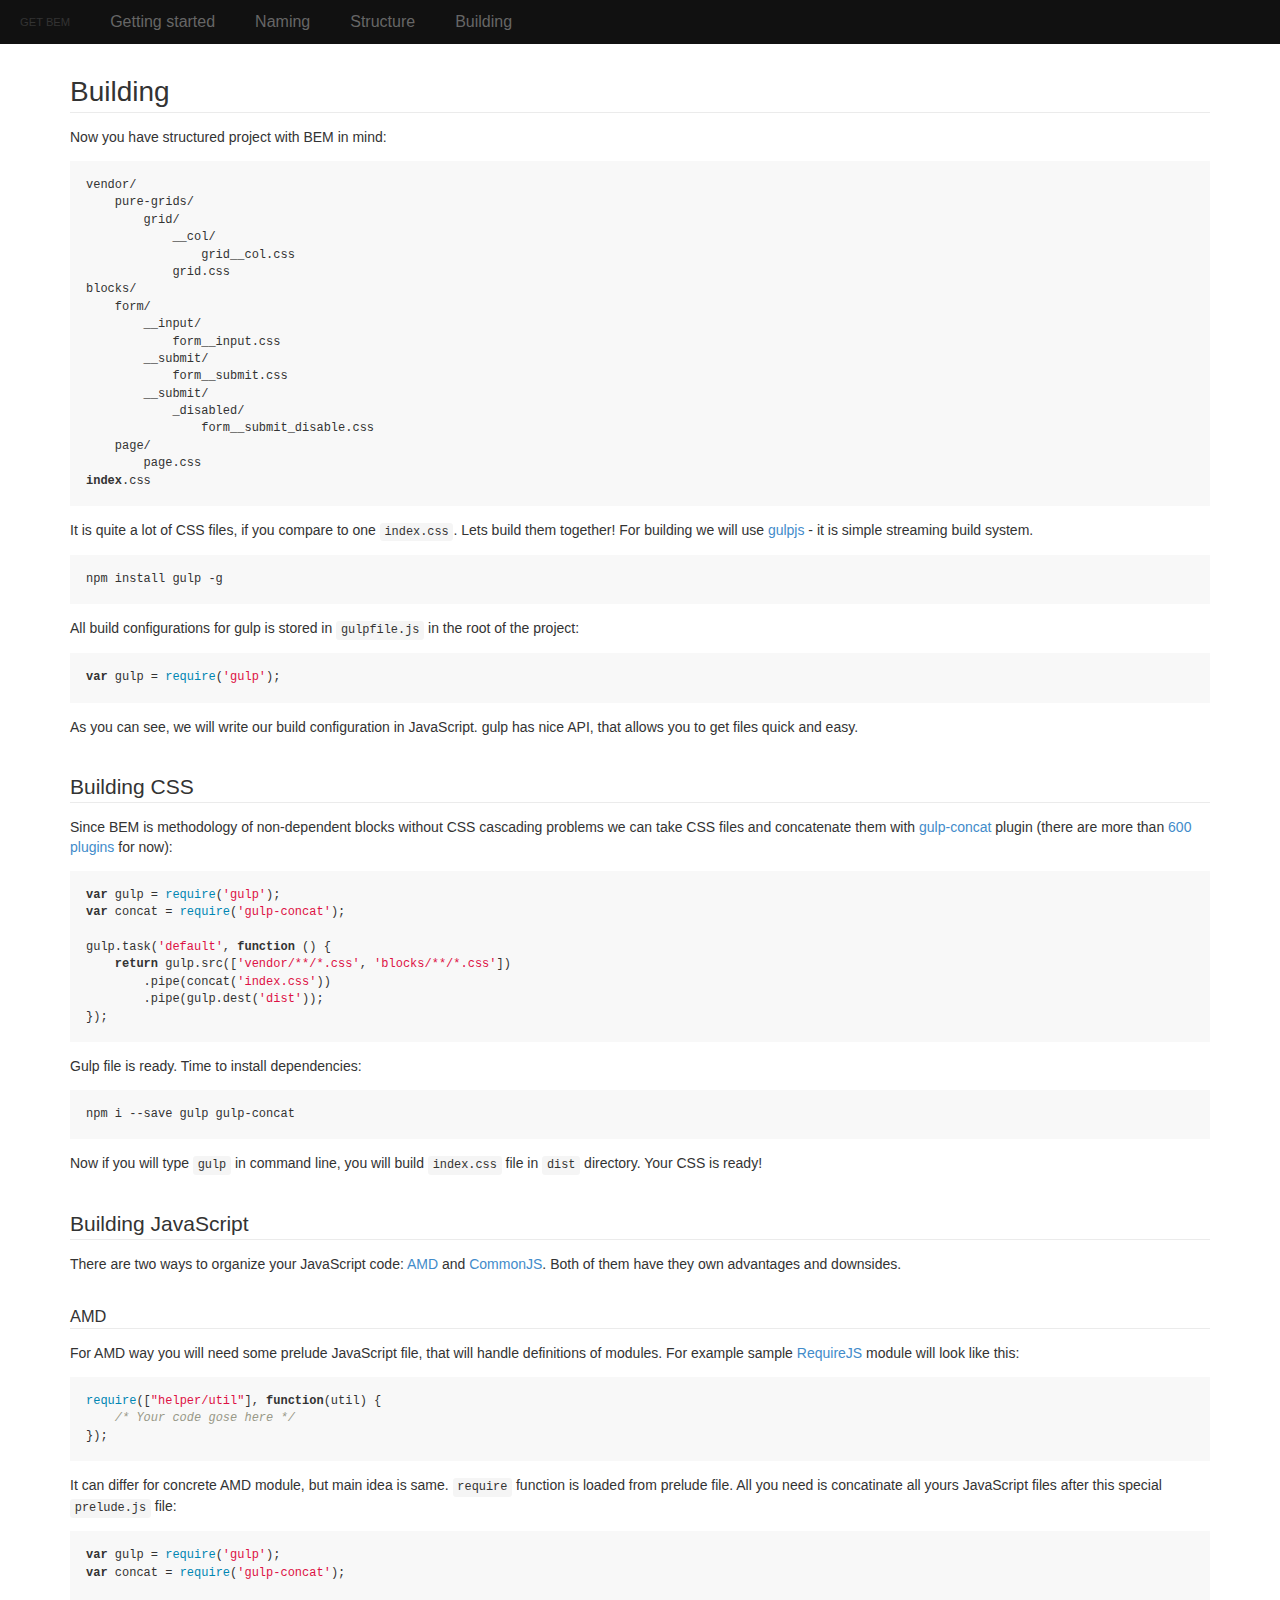
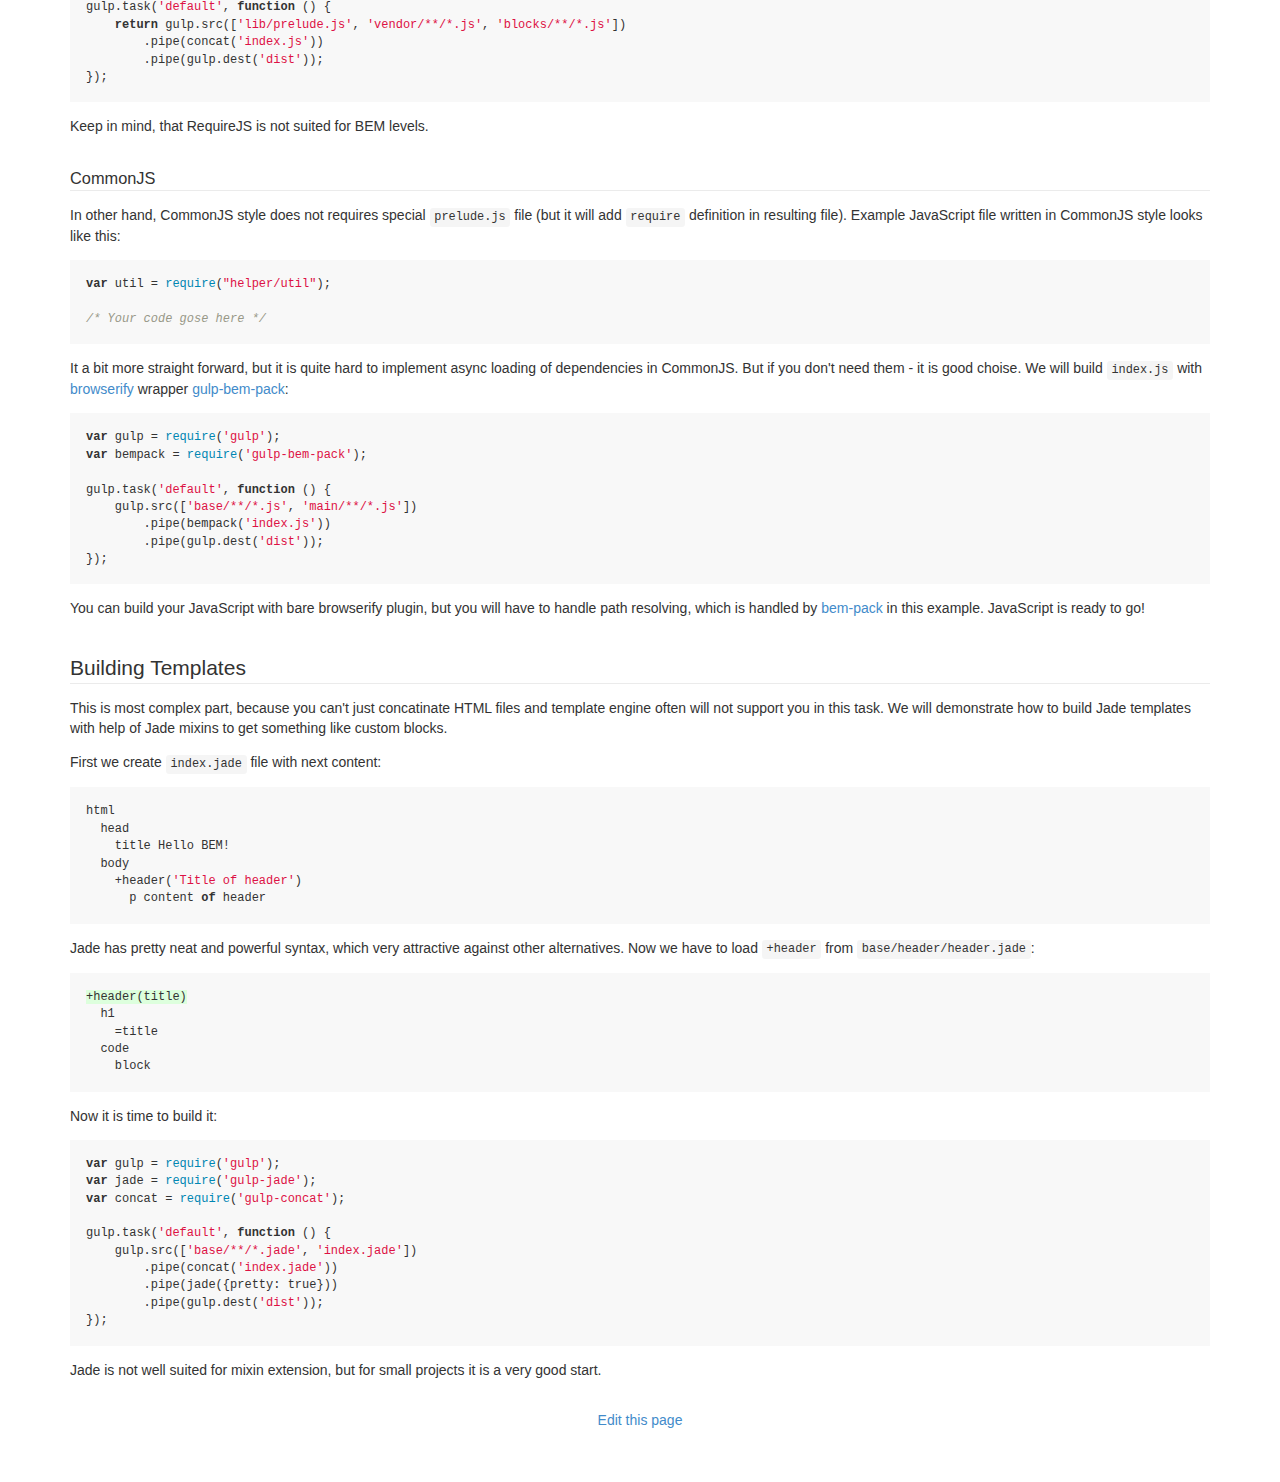
<file: building.html>
<!DOCTYPE html>
<html lang="en">
  <head>
    <title>BEM — Building</title>
    <link rel="icon" type="image/png" href="favicon.png">
    <meta charset="utf-8">
    <meta name="viewport" content="width=device-width, initial-scale=1">
    <link rel="stylesheet" href="building.css">
  </head>
  <body class="page">
    <div class="menu"><a href="index.html" class="menu__heading">Get BEM</a><a href="getting-started.html" class="menu__item">Getting started</a><a href="naming.html" class="menu__item">Naming</a><a href="structure.html" class="menu__item">Structure</a><a href="building.html" class="menu__item">Building</a></div>
    <div class="grid">
      <div class="grid__row">
        <div class="grid__cell-xs_size_12 markdown"><h1 id="building">Building</h1>
<p>Now you have structured project with BEM in mind:</p>
<pre><code>vendor/
    pure-grids/
        grid/
            __col/
                grid__col.css
            grid.css
blocks/
    form/
        __input/
            form__input.css
        __submit/
            form__submit.css
        __submit/
            _disabled/
                form__submit_disable.css
    page/
        page.css
index.css
</code></pre><p>It is quite a lot of CSS files, if you compare to one <code>index.css</code>. Lets build them together! For building we will use <a href="https://github.com/gulpjs/gulp">gulpjs</a> - it is simple streaming build system.</p>
<pre><code class="lang-bash">npm install gulp -g
</code></pre>
<p>All build configurations for gulp is stored in <code>gulpfile.js</code> in the root of the project:</p>
<pre><code class="lang-js">var gulp = require(&#39;gulp&#39;);
</code></pre>
<p>As you can see, we will write our build configuration in JavaScript. gulp has nice API, that allows you to get files quick and easy.</p>
<h2 id="building-css">Building CSS</h2>
<p>Since BEM is methodology of non-dependent blocks without CSS cascading problems we can take CSS files and concatenate them with <a href="https://github.com/wearefractal/gulp-concat">gulp-concat</a> plugin (there are more than <a href="http://gulpjs.com/plugins/">600 plugins</a> for now):</p>
<pre><code class="lang-js">var gulp = require(&#39;gulp&#39;);
var concat = require(&#39;gulp-concat&#39;);

gulp.task(&#39;default&#39;, function () {
    return gulp.src([&#39;vendor/**/*.css&#39;, &#39;blocks/**/*.css&#39;])
        .pipe(concat(&#39;index.css&#39;))
        .pipe(gulp.dest(&#39;dist&#39;));
});
</code></pre>
<p>Gulp file is ready. Time to install dependencies:</p>
<pre><code class="lang-bash">npm i --save gulp gulp-concat
</code></pre>
<p>Now if you will type <code>gulp</code> in command line, you will build <code>index.css</code> file in <code>dist</code> directory. Your CSS is ready!</p>
<h2 id="building-javascript">Building JavaScript</h2>
<p>There are two ways to organize your JavaScript code: <a href="https://wikipedia.org/wiki/Asynchronous_module_definition">AMD</a> and <a href="https://en.wikipedia.org/wiki/CommonJS">CommonJS</a>. Both of them have they own advantages and downsides.</p>
<h3 id="amd">AMD</h3>
<p>For AMD way you will need some prelude JavaScript file, that will handle definitions of modules. For example sample <a href="http://requirejs.org/">RequireJS</a> module will look like this:</p>
<pre><code class="lang-js">require([&quot;helper/util&quot;], function(util) {
    /* Your code gose here */
});
</code></pre>
<p>It can differ for concrete AMD module, but main idea is same. <code>require</code> function is loaded from prelude file. All you need is concatinate all yours JavaScript files after this special <code>prelude.js</code> file:</p>
<pre><code class="lang-js">var gulp = require(&#39;gulp&#39;);
var concat = require(&#39;gulp-concat&#39;);

gulp.task(&#39;default&#39;, function () {
    return gulp.src([&#39;lib/prelude.js&#39;, &#39;vendor/**/*.js&#39;, &#39;blocks/**/*.js&#39;])
        .pipe(concat(&#39;index.js&#39;))
        .pipe(gulp.dest(&#39;dist&#39;));
});
</code></pre>
<p>Keep in mind, that RequireJS is not suited for BEM levels.</p>
<h3 id="commonjs">CommonJS</h3>
<p>In other hand, CommonJS style does not requires special <code>prelude.js</code> file (but it will add <code>require</code> definition in resulting file). Example JavaScript file written in CommonJS style looks like this:</p>
<pre><code class="lang-js">var util = require(&quot;helper/util&quot;);

/* Your code gose here */
</code></pre>
<p>It a bit more straight forward, but it is quite hard to implement async loading of dependencies in CommonJS. But if you don&#39;t need them - it is good choise. We will build <code>index.js</code> with <a href="http://browserify.org/">browserify</a> wrapper <a href="https://github.com/floatdrop/gulp-bem-pack">gulp-bem-pack</a>:</p>
<pre><code class="lang-js">var gulp = require(&#39;gulp&#39;);
var bempack = require(&#39;gulp-bem-pack&#39;);

gulp.task(&#39;default&#39;, function () {
    gulp.src([&#39;base/**/*.js&#39;, &#39;main/**/*.js&#39;])
        .pipe(bempack(&#39;index.js&#39;))
        .pipe(gulp.dest(&#39;dist&#39;));
});
</code></pre>
<p>You can build your JavaScript with bare browserify plugin, but you will have to handle path resolving, which is handled by <a href="https://github.com/floatdrop/gulp-bem-pack">bem-pack</a> in this example. JavaScript is ready to go!</p>
<h2 id="building-templates">Building Templates</h2>
<p>This is most complex part, because you can&#39;t just concatinate HTML files and template engine often will not support you in this task. We will demonstrate how to build Jade templates with help of Jade mixins to get something like custom blocks.</p>
<p>First we create <code>index.jade</code> file with next content:</p>
<pre><code class="lang-jade">html
  head
    title Hello BEM!
  body
    +header(&#39;Title of header&#39;)
      p content of header
</code></pre>
<p>Jade has pretty neat and powerful syntax, which very attractive against other alternatives. Now we have to load <code>+header</code> from <code>base/header/header.jade</code>:</p>
<pre><code class="lang-jade">+header(title)
  h1
    =title
  code
    block
</code></pre>
<p>Now it is time to build it:</p>
<pre><code class="lang-js">var gulp = require(&#39;gulp&#39;);
var jade = require(&#39;gulp-jade&#39;);
var concat = require(&#39;gulp-concat&#39;);

gulp.task(&#39;default&#39;, function () {
    gulp.src([&#39;base/**/*.jade&#39;, &#39;index.jade&#39;])
        .pipe(concat(&#39;index.jade&#39;))
        .pipe(jade({pretty: true}))
        .pipe(gulp.dest(&#39;dist&#39;));
});
</code></pre>
<p>Jade is not well suited for mixin extension, but for small projects it is a very good start.</p>

        </div>
      </div>
    </div>
    <div class="container">
      <div class="edit"><a href="https://github.com/floatdrop/getbem.com/edit/master/pages/building/building.md" data-style="mega" data-icon="octicon-git-branch" class="github-button">Edit this page</a></div>
    </div>
  </body>
  <script>
    (function(i,s,o,g,r,a,m){i['GoogleAnalyticsObject']=r;i[r]=i[r]||function(){
    (i[r].q=i[r].q||[]).push(arguments)},i[r].l=1*new Date();a=s.createElement(o),
    m=s.getElementsByTagName(o)[0];a.async=1;a.src=g;m.parentNode.insertBefore(a,m)
    })(window,document,'script','//www.google-analytics.com/analytics.js','ga');
     
    ga('create', 'UA-15345174-10', 'auto');
    ga('send', 'pageview');
  </script>
  <script>
    var _gauges = _gauges || [];
    (function() {
      var t   = document.createElement('script');
      t.type  = 'text/javascript';
      t.async = true;
      t.id    = 'gauges-tracker';
      t.setAttribute('data-site-id', '54070a998bfdf7145100b613');
      t.src = '//secure.gaug.es/track.js';
      var s = document.getElementsByTagName('script')[0];
      s.parentNode.insertBefore(t, s);
    })();
  </script>
  <script id="github-bjs" async defer src="https://buttons.github.io/buttons.js"></script>
  <script src="index.js"></script>
</html>
</file>
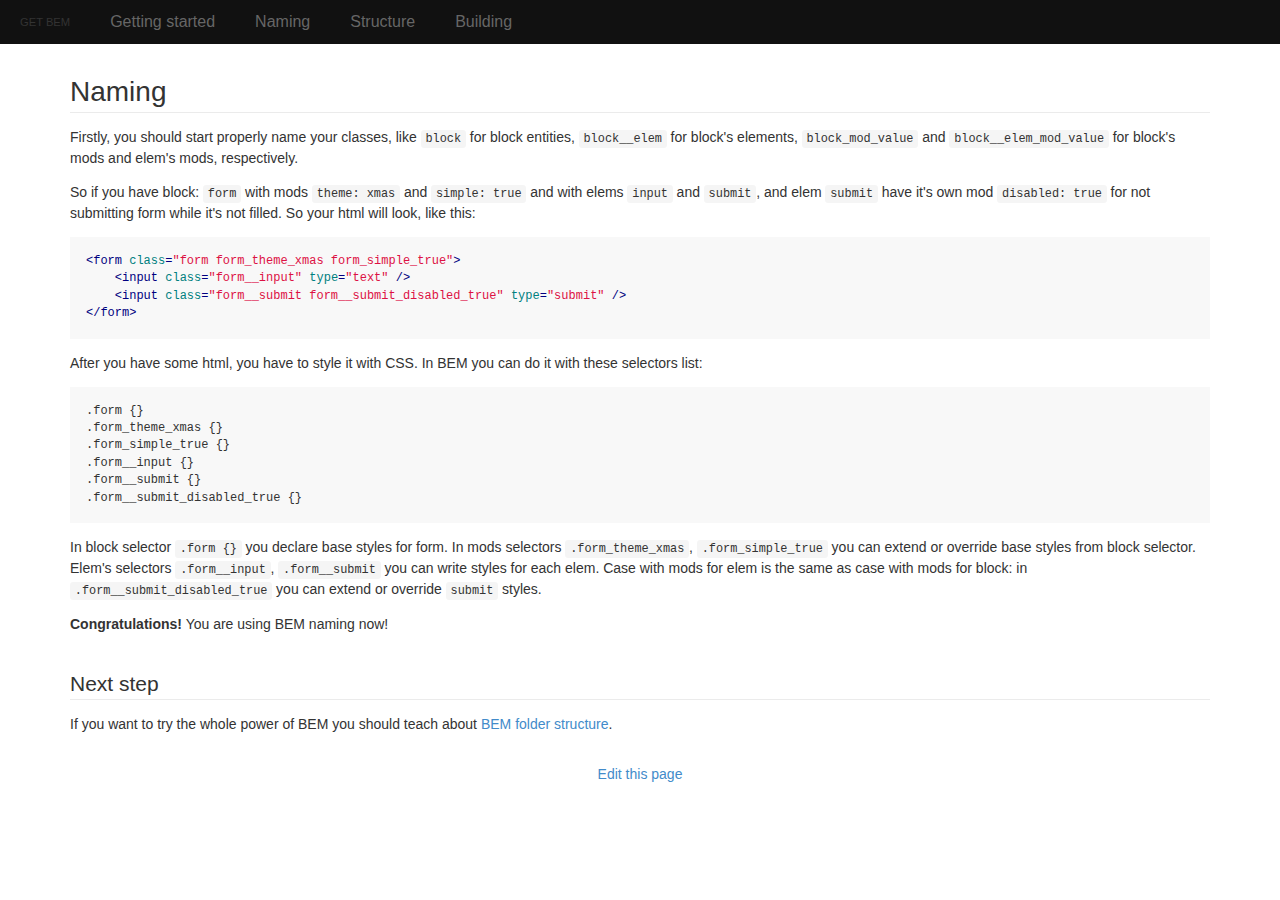
<file: naming.html>
<!DOCTYPE html>
<html lang="en">
  <head>
    <title>BEM — Naming</title>
    <link rel="icon" type="image/png" href="favicon.png">
    <meta charset="utf-8">
    <meta name="viewport" content="width=device-width, initial-scale=1">
    <link rel="stylesheet" href="naming.css">
  </head>
  <body class="page">
    <div class="menu"><a href="index.html" class="menu__heading">Get BEM</a><a href="getting-started.html" class="menu__item">Getting started</a><a href="naming.html" class="menu__item">Naming</a><a href="structure.html" class="menu__item">Structure</a><a href="building.html" class="menu__item">Building</a></div>
    <div class="grid">
      <div class="grid__row">
        <div class="grid__cell-xs_size_12 markdown"><h1 id="naming">Naming</h1>
<p>Firstly, you should start properly name your classes, like <code>block</code> for block entities, <code>block__elem</code> for block&#39;s elements, <code>block_mod_value</code> and <code>block__elem_mod_value</code> for block&#39;s mods and elem&#39;s mods, respectively.</p>
<p>So if you have block: <code>form</code> with mods <code>theme: xmas</code> and <code>simple: true</code> and with elems <code>input</code> and <code>submit</code>, and elem <code>submit</code> have it&#39;s own mod <code>disabled: true</code> for not submitting form while it&#39;s not filled. So your html will look, like this:</p>
<pre><code class="lang-html">&lt;form class=&quot;form form_theme_xmas form_simple_true&quot;&gt;
    &lt;input class=&quot;form__input&quot; type=&quot;text&quot; /&gt;
    &lt;input class=&quot;form__submit form__submit_disabled_true&quot; type=&quot;submit&quot; /&gt;
&lt;/form&gt;
</code></pre>
<p>After you have some html, you have to style it with CSS. In BEM you can do it with these selectors list:</p>
<pre><code class="lang-css">.form {}
.form_theme_xmas {}
.form_simple_true {}
.form__input {}
.form__submit {}
.form__submit_disabled_true {}
</code></pre>
<p>In block selector <code>.form {}</code> you declare base styles for form. In mods selectors <code>.form_theme_xmas</code>, <code>.form_simple_true</code> you can extend or override base styles from block selector. Elem&#39;s selectors <code>.form__input</code>, <code>.form__submit</code> you can write styles for each elem. Case with mods for elem is the same as case with mods for block: in <code>.form__submit_disabled_true</code> you can extend or override <code>submit</code> styles.</p>
<p><strong>Congratulations!</strong> You are using BEM naming now!</p>
<h2 id="next-step">Next step</h2>
<p>If you want to try the whole power of BEM you should teach about <a href="/structure">BEM folder structure</a>.</p>

        </div>
      </div>
    </div>
    <div class="container">
      <div class="edit"><a href="https://github.com/floatdrop/getbem.com/edit/master/pages/naming/naming.md" data-style="mega" data-icon="octicon-git-branch" class="github-button">Edit this page</a></div>
    </div>
  </body>
  <script>
    (function(i,s,o,g,r,a,m){i['GoogleAnalyticsObject']=r;i[r]=i[r]||function(){
    (i[r].q=i[r].q||[]).push(arguments)},i[r].l=1*new Date();a=s.createElement(o),
    m=s.getElementsByTagName(o)[0];a.async=1;a.src=g;m.parentNode.insertBefore(a,m)
    })(window,document,'script','//www.google-analytics.com/analytics.js','ga');
     
    ga('create', 'UA-15345174-10', 'auto');
    ga('send', 'pageview');
  </script>
  <script>
    var _gauges = _gauges || [];
    (function() {
      var t   = document.createElement('script');
      t.type  = 'text/javascript';
      t.async = true;
      t.id    = 'gauges-tracker';
      t.setAttribute('data-site-id', '54070a998bfdf7145100b613');
      t.src = '//secure.gaug.es/track.js';
      var s = document.getElementsByTagName('script')[0];
      s.parentNode.insertBefore(t, s);
    })();
  </script>
  <script id="github-bjs" async defer src="https://buttons.github.io/buttons.js"></script>
  <script src="index.js"></script>
</html>
</file>
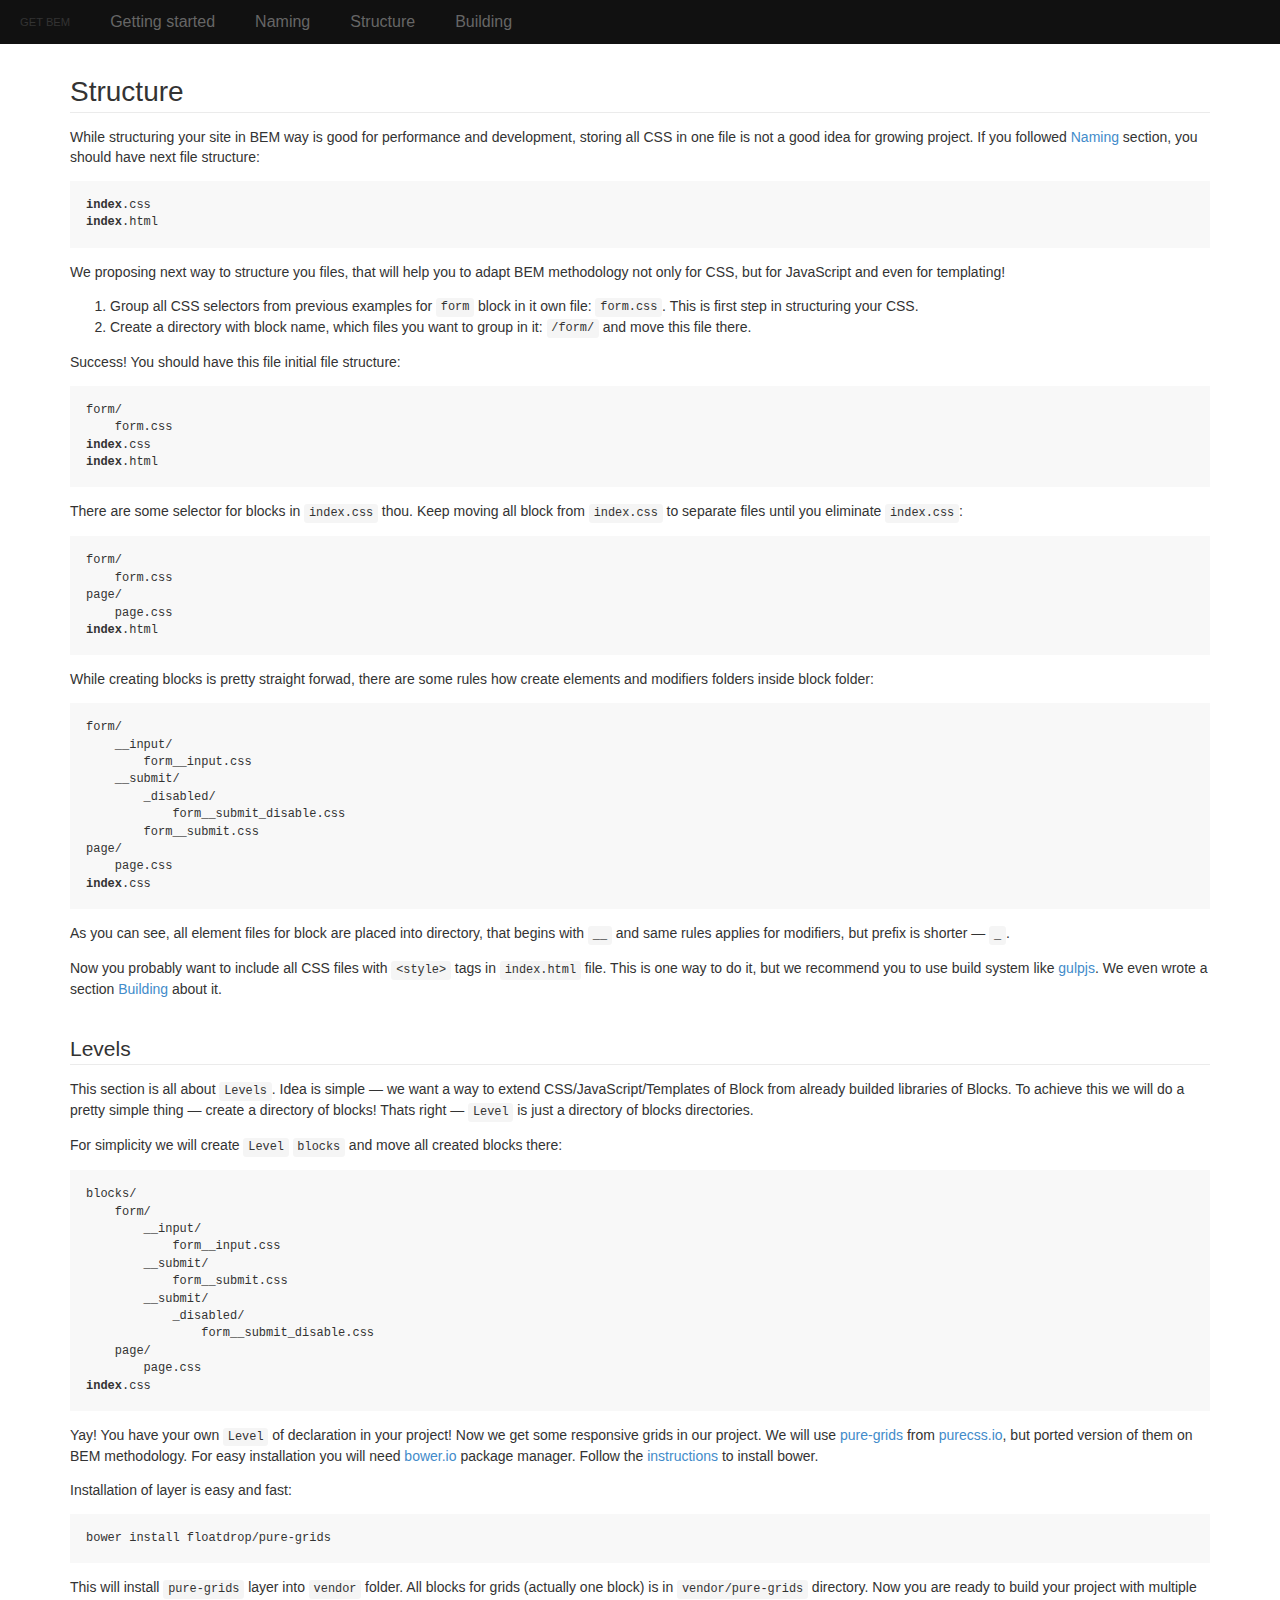
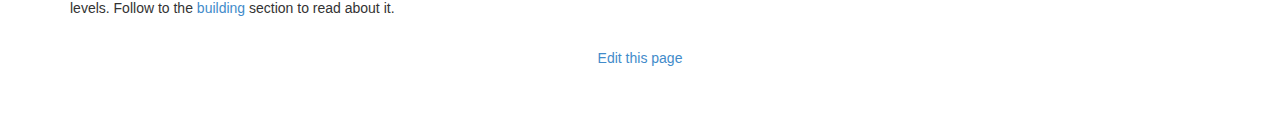
<file: structure.html>
<!DOCTYPE html>
<html lang="en">
  <head>
    <title>BEM — Structure</title>
    <link rel="icon" type="image/png" href="favicon.png">
    <meta charset="utf-8">
    <meta name="viewport" content="width=device-width, initial-scale=1">
    <link rel="stylesheet" href="naming.css">
  </head>
  <body class="page">
    <div class="menu"><a href="index.html" class="menu__heading">Get BEM</a><a href="getting-started.html" class="menu__item">Getting started</a><a href="naming.html" class="menu__item">Naming</a><a href="structure.html" class="menu__item">Structure</a><a href="building.html" class="menu__item">Building</a></div>
    <div class="grid">
      <div class="grid__row">
        <div class="grid__cell-xs_size_12 markdown"><h1 id="structure">Structure</h1>
<p>While structuring your site in BEM way is good for performance and development, storing all CSS in one file is not a good idea for growing project. If you followed <a href="/naming.html">Naming</a> section, you should have next file structure:</p>
<pre><code>index.css
index.html
</code></pre><p>We proposing next way to structure you files, that will help you to adapt BEM methodology not only for CSS, but for JavaScript and even for templating!</p>
<ol>
<li>Group all CSS selectors from previous examples for <code>form</code> block in it own file: <code>form.css</code>. This is first step in structuring your CSS.</li>
<li>Create a directory with block name, which files you want to group in it: <code>/form/</code> and move this file there.</li>
</ol>
<p>Success! You should have this file initial file structure:</p>
<pre><code>form/
    form.css
index.css
index.html
</code></pre><p>There are some selector for blocks in <code>index.css</code> thou. Keep moving all block from <code>index.css</code> to separate files until you eliminate <code>index.css</code>:</p>
<pre><code>form/
    form.css
page/
    page.css
index.html
</code></pre><p>While creating blocks is pretty straight forwad, there are some rules how create elements and modifiers folders inside block folder:</p>
<pre><code>form/
    __input/
        form__input.css
    __submit/
        _disabled/
            form__submit_disable.css
        form__submit.css
page/
    page.css
index.css
</code></pre><p>As you can see, all element files for block are placed into directory, that begins with <code>__</code> and same rules applies for modifiers, but prefix is shorter — <code>_</code>.</p>
<p>Now you probably want to include all CSS files with <code>&lt;style&gt;</code> tags in <code>index.html</code> file. This is one way to do it, but we recommend you to use build system like <a href="https://github.com/gulpjs/gulp">gulpjs</a>. We even wrote a section <a href="/building.html">Building</a> about it.</p>
<h2 id="levels">Levels</h2>
<p>This section is all about <code>Levels</code>. Idea is simple — we want a way to extend CSS/JavaScript/Templates of Block from already builded libraries of Blocks. To achieve this we will do a pretty simple thing — create a directory of blocks! Thats right — <code>Level</code> is just a directory of blocks directories.</p>
<p>For simplicity we will create <code>Level</code> <code>blocks</code> and move all created blocks there:</p>
<pre><code>blocks/
    form/
        __input/
            form__input.css
        __submit/
            form__submit.css
        __submit/
            _disabled/
                form__submit_disable.css
    page/
        page.css
index.css
</code></pre><p>Yay! You have your own <code>Level</code> of declaration in your project! Now we get some responsive grids in our project. We will use <a href="https://github.com/floatdrop/pure-grids">pure-grids</a> from <a href="http://purecss.io/grids/">purecss.io</a>, but ported version of them on BEM methodology. For easy installation you will need <a href="https://bower.io">bower.io</a> package manager. Follow the <a href="http://bower.io/#install-bower">instructions</a> to install bower.</p>
<p>Installation of layer is easy and fast:</p>
<pre><code class="lang-bash">bower install floatdrop/pure-grids
</code></pre>
<p>This will install <code>pure-grids</code> layer into <code>vendor</code> folder. All blocks for grids (actually one block) is in <code>vendor/pure-grids</code> directory. Now you are ready to build your project with multiple levels. Follow to the <a href="/building.html">building</a> section to read about it.</p>

        </div>
      </div>
    </div>
    <div class="container">
      <div class="edit"><a href="https://github.com/floatdrop/getbem.com/edit/master/pages/structure/structure.md" data-style="mega" data-icon="octicon-git-branch" class="github-button">Edit this page</a></div>
    </div>
  </body>
  <script>
    (function(i,s,o,g,r,a,m){i['GoogleAnalyticsObject']=r;i[r]=i[r]||function(){
    (i[r].q=i[r].q||[]).push(arguments)},i[r].l=1*new Date();a=s.createElement(o),
    m=s.getElementsByTagName(o)[0];a.async=1;a.src=g;m.parentNode.insertBefore(a,m)
    })(window,document,'script','//www.google-analytics.com/analytics.js','ga');
     
    ga('create', 'UA-15345174-10', 'auto');
    ga('send', 'pageview');
  </script>
  <script>
    var _gauges = _gauges || [];
    (function() {
      var t   = document.createElement('script');
      t.type  = 'text/javascript';
      t.async = true;
      t.id    = 'gauges-tracker';
      t.setAttribute('data-site-id', '54070a998bfdf7145100b613');
      t.src = '//secure.gaug.es/track.js';
      var s = document.getElementsByTagName('script')[0];
      s.parentNode.insertBefore(t, s);
    })();
  </script>
  <script id="github-bjs" async defer src="https://buttons.github.io/buttons.js"></script>
  <script src="index.js"></script>
</html>
</file>
